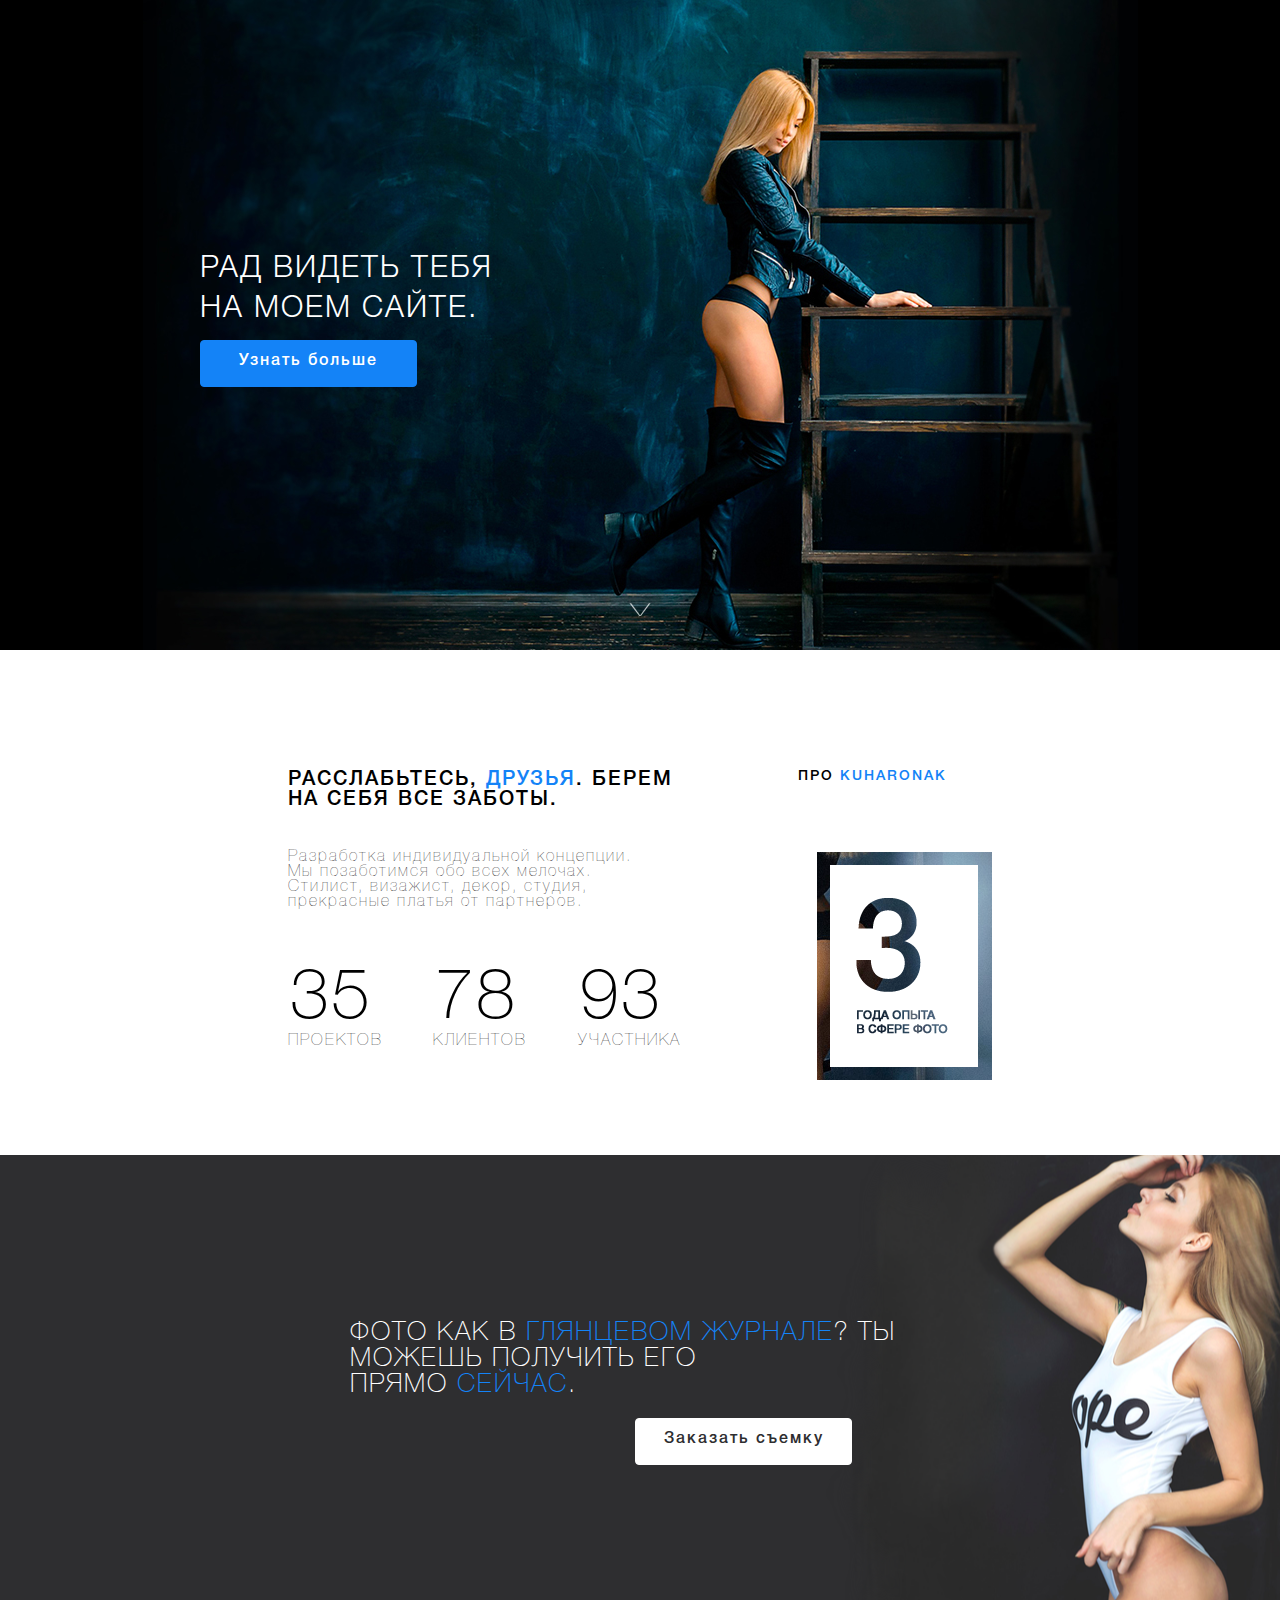
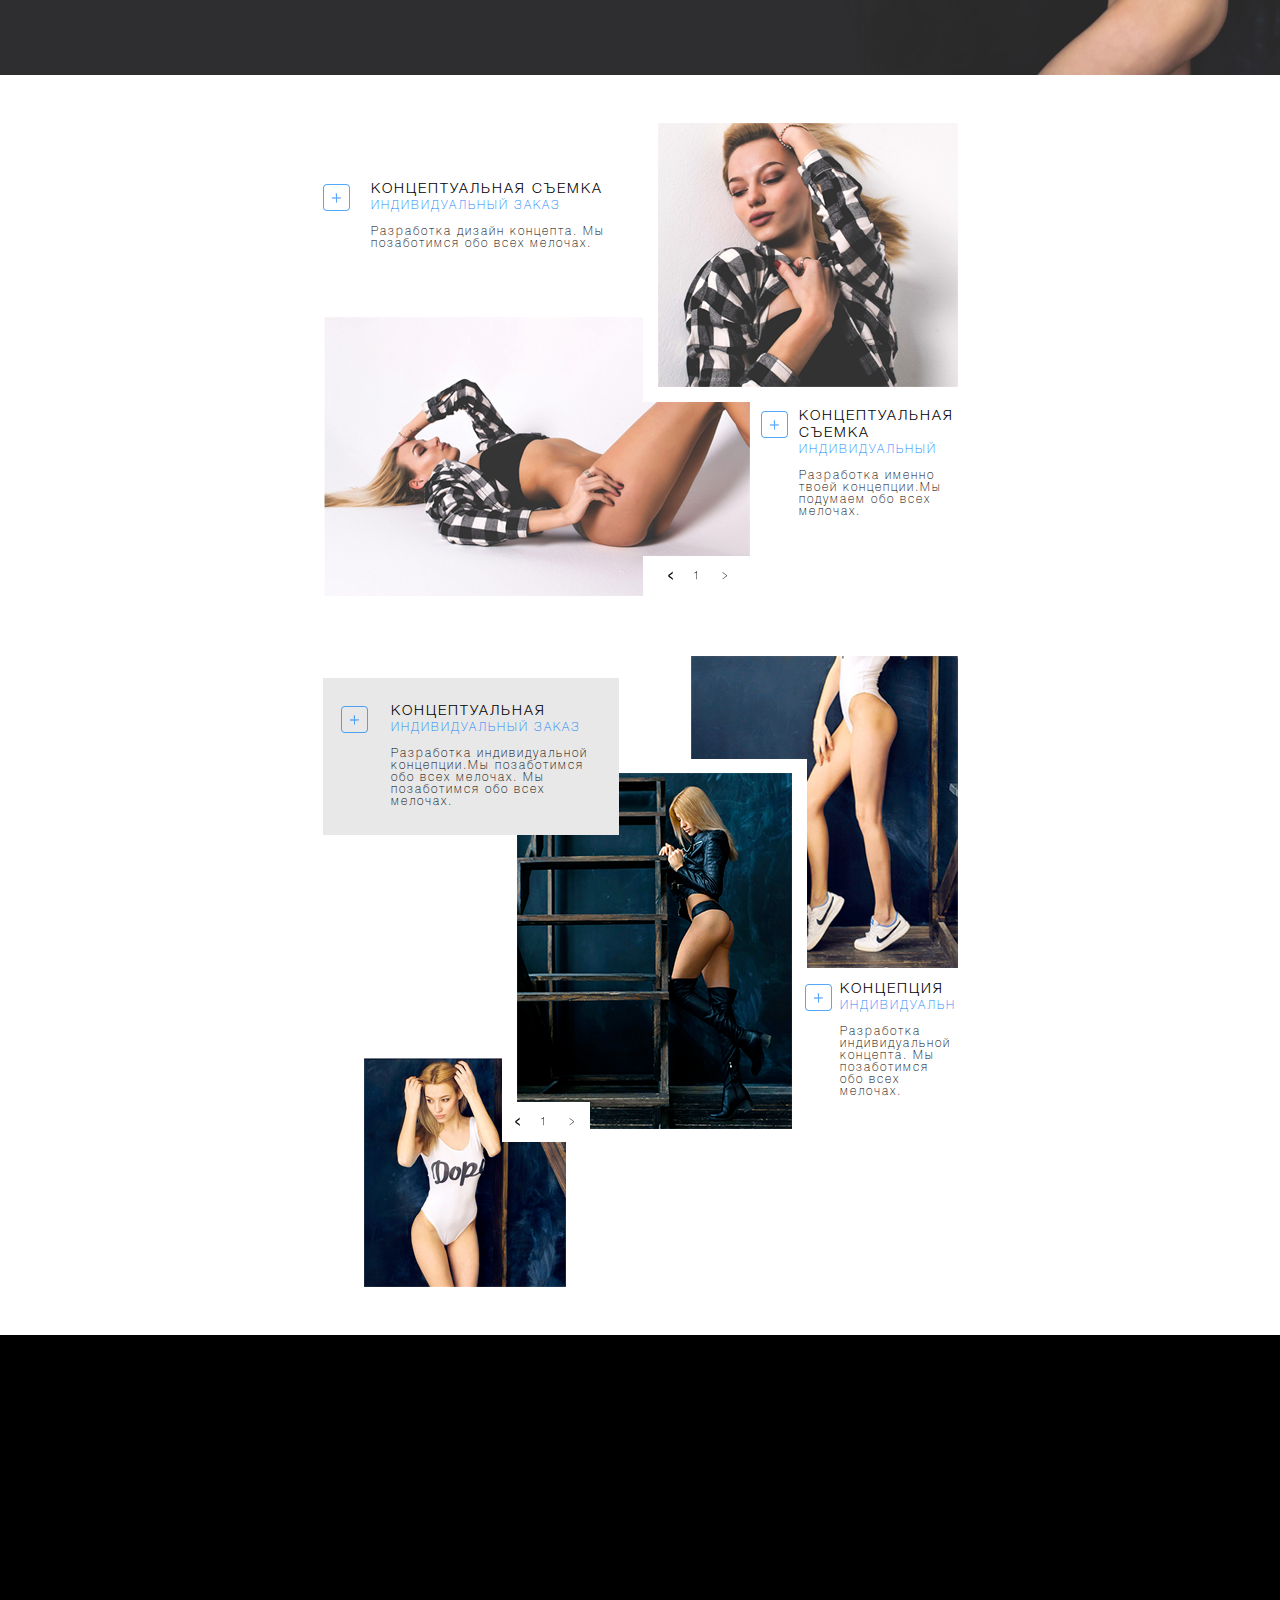
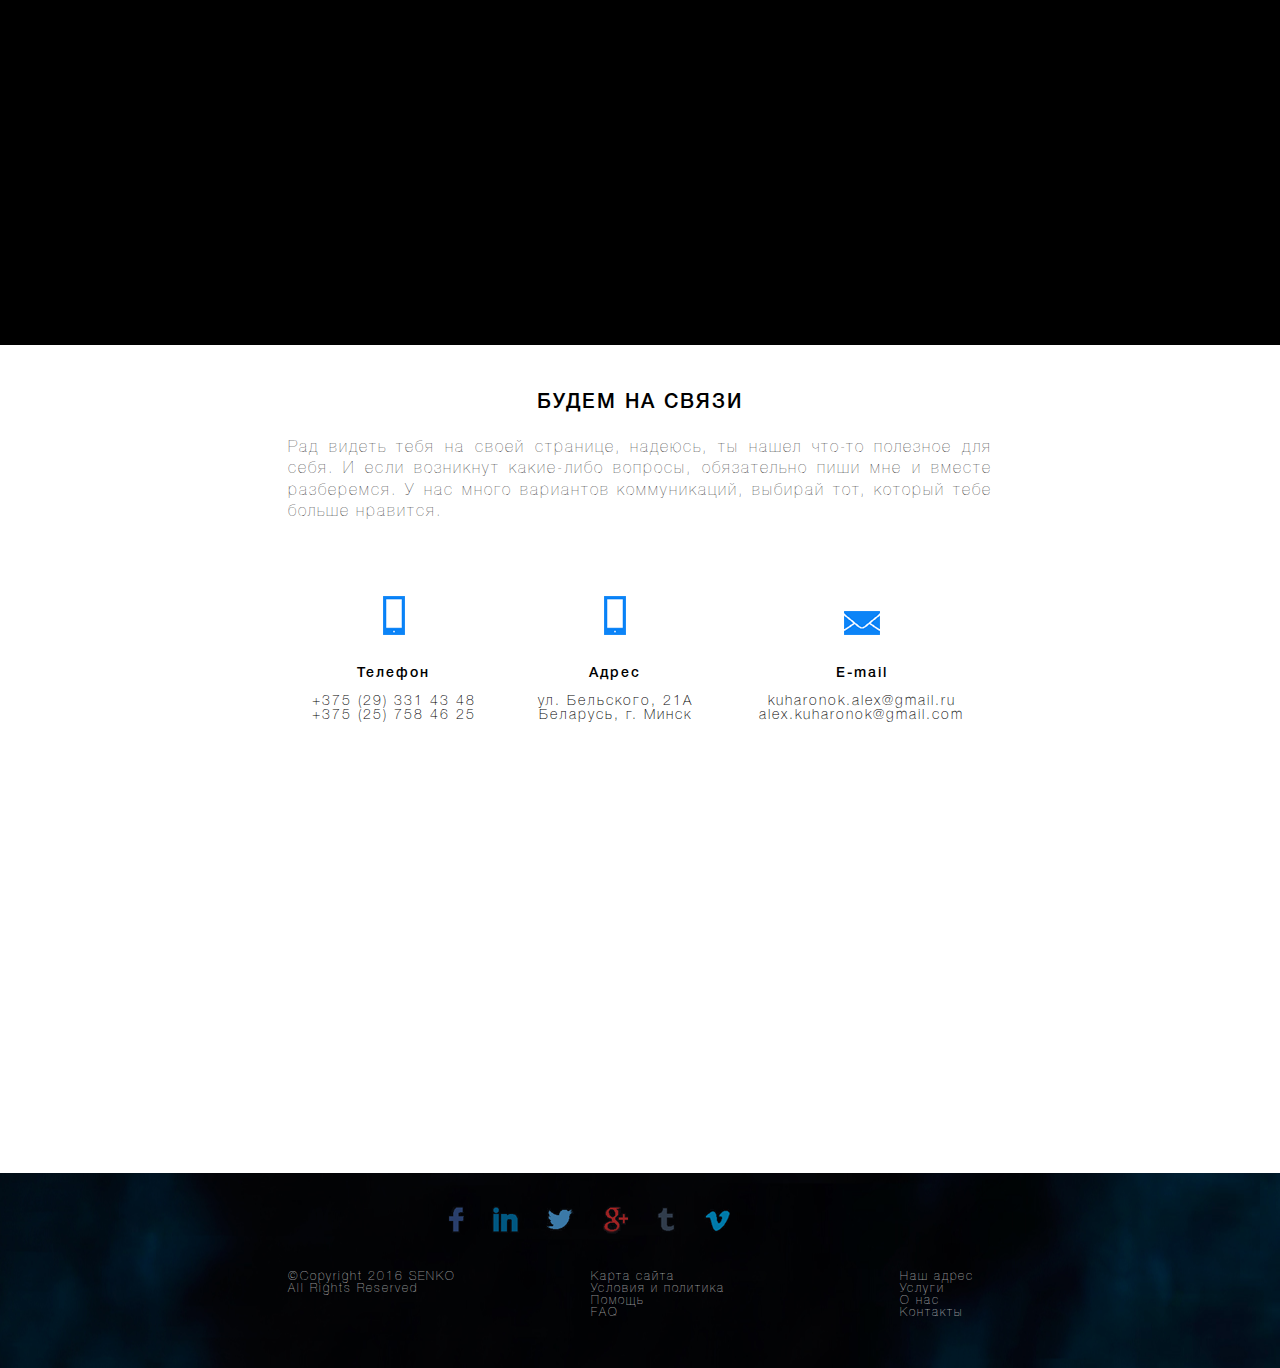
<file: KuharnokPhotography/index.html>
<!DOCTYPE html>
<html>
	<head> 
	<meta charset="UTF-8"/>
	<title>KUHARONAK photography - фотосъемки в стиле будуар</title>
	
	<link rel="shortcut icon" href="images/favicon.ico" type="image/x-icon">
    <link rel="stylesheet" href="reset.css"/>
	<link rel="stylesheet" href="style.css"/>
	
	<script src= "js/jquery-3.1.1.min.js"> </script>


	<script type="text/javascript" src="js/slaider.js"></script>
	<script type="text/javascript" src="js/block.js"></script>
	<script type="text/javascript" src="js/parallax.js"></script>
	<script type="text/javascript" src="js/language.js"></script>
	<script type="text/javascript" src="js/forma.js"></script>
	
	
	</head>
	
	<body>
	<div class="slaider" id="karusel">
	<div id="slogan"><h1>РАД ВИДЕТЬ ТЕБЯ НА МОЕМ САЙТЕ.</h1>
	<a href="Link:" class="knopka" data-toggle-id="more information" title="Узнать больше">Узнать больше</a>
	<p id="more information" hidden>Добро пожаловать на мою персональную страницу,
	дорогой друг! Здесь ты можешь найти всю 
	необходимую информацию, увидеть портфолию, 
	оценить стиль работ и ознакомиться с порядком цен.</p></div>
	
	<div id="strelka"><a href="#hover"><img src="images/strelka.png" alt="Пролистать вниз"></a></div>
	</div>
	
	
	<nav class = "nav">
	    <div id="logo"><img src="images/logo.png" alt="logo"></div>
	    <ul id="menu">
	      <li><a href="index.html" title="Главная">ГЛАВНАЯ</a></li>
	      <li><a href="index.html" title="О нас">О НАС</a></li>
		  <li><a href="index.html" title="Портфолио">ПОРТФОЛИО</a></li>
		  <li><a href="index.html" title="Контакты">КОНТАКТЫ</a></li>
		</ul>
		<ul id="autorisation">
		  <li id="kontact"><a href="index.html" title="НА СВЯЗИ">НА СВЯЗИ</a><img id="letter" src="images/letter.png" alt="Написать нам"></li>
		  <li id="language"><a href="index.html" title="ЯЗЫК">РУС</a><img src="images/strelka1.png" alt="Выбрать язык"></li>
		</ul>
		<div id="pattern"></div> 
    </nav> 
	
	
	<a id="hover"></a>	
	<div class="main"> 
	<div class="leftcol">
	<h3>РАССЛАБЬТЕСЬ, <span>ДРУЗЬЯ</span>. БЕРЕМ
	НА СЕБЯ ВСЕ ЗАБОТЫ.</h3>
	<p>Разработка индивидуальной концепции.
	   Мы позаботимся обо всех мелочах. 
	   Стилист, визажист, декор, студия, 
	   прекрасные платья от партнеров.
	</p>
	<div class="numbers">
	<p><span>35</span><br>
	ПРОЕКТОВ</p>
	<p><span>78</span><br>
	КЛИЕНТОВ</p>
	<p><span>93</span><br>
	УЧАСТНИКА</p>
	</div>
	</div>
	
	<div class="rightcol">
	<img id="poloska" src="images/poloska.png" alt="Полоска"><p>ПРО <span> KUHARONAK</span></p>
    <img src="images/nadpis.png" id="opyt" alt="3 года опыта работы">
	</div>
	</div>
	
	<div class="fotosiemka">
	<p>ФОТО КАК В <span>ГЛЯНЦЕВОМ ЖУРНАЛЕ</span>?
	   ТЫ МОЖЕШЬ ПОЛУЧИТЬ ЕГО <br>
	   ПРЯМО <span>СЕЙЧАС</span>.</p>
	   <a href="Link:" id="knopka1" title="Заказать съемку">Заказать съемку</a>
	</div>
	
	<div id = "forma">
		
		<form name="myForm">
		<img src="images/uncheck.png" id="krestik" alt="Звкрыть форму">
		<h3>ЗАПИСЬ НА СЪЕМКУ</h3>
		
			<label>Имя</label>
				<input type="text" name="ima" size=25>	
			<label>Фамилия</label>
				<input type="text" name="family" size=25 >
			<label>Возраст</label>
				<input type="text" name="age" size=25>
			<label>E-mail</label>
				<input type="text" name="mail" size=25>	
			<label></label>
				<input type="submit" id="submit" value="Записаться">	
	
		</form>
	</div>
	
	<div class="gallery">
	<div id="portfolio1">
	<div id="text1">
    <img src="images/plus.png" alt="Заказать">
	<h4>КОНЦЕПТУАЛЬНАЯ СЪЕМКА</h4>
	<h5>ИНДИВИДУАЛЬНЫЙ ЗАКАЗ</h5>
	<p>Разработка дизайн концепта.
	   Мы позаботимся обо всех мелочах.</p>
	</div>
	<div id="text2">
    <img src="images/plus.png" alt="Заказать">
	<h4>КОНЦЕПТУАЛЬНАЯ</h4>
	<h4>СЪЕМКА</h4>
	<h5>ИНДИВИДУАЛЬНЫЙ</h5>
	<p>Разработка именно твоей
	   концепции.Мы подумаем
	   обо всех мелочах.</p>
	</div>
	</div>
	<div id="portfolio2">
	<div id="text3">
	<img src="images/plus1.png" alt="Заказать">
	<h4>КОНЦЕПТУАЛЬНАЯ</h4>
	<h5>ИНДИВИДУАЛЬНЫЙ ЗАКАЗ</h5>
	<p>Разработка индивидуальной
	   концепции.Мы позаботимся
	   обо всех мелочах. Мы 
	   позаботимся обо всех
	   мелочах.</p>
	</div>
	<div id="text4">
	<img src="images/plus.png" alt="Заказать">
	<h4>КОНЦЕПЦИЯ</h4>
	<h5>ИНДИВИДУАЛЬН</h5>
	<p>Разработка
	   индивидуальной
	   концепта.
	   Мы позаботимся
	   обо всех мелочах.</p>
	</div>	
	</div>
	</div>
	
	<p class="video">
	<iframe src="https://www.youtube.com/embed/lNk0bnL7g-M" allowfullscreen="allowfullscreen" ></iframe>
	</p>
	
	<div class="konnection">
	<h6>БУДЕМ НА СВЯЗИ</h6>
	<p id="vyrivniat">Рад видеть тебя на своей странице, надеюсь, ты нашел что-то полезное для себя.
	   И если  возникнут какие-либо вопросы, обязательно пиши мне и вместе разберемся.
	   У нас много вариантов коммуникаций, выбирай тот, который тебе больше нравится.</p>
	   
	   <div class="pics">
	   <div id="tel">
	   <img src="images/tel.png" alt="Телефоны">
	   <p class="shrift">Телефон</p>
	   <p>+375 (29) 331 43 48</p>
	   <p>+375 (25) 758 46 25</p>
	   </div>
	   <div id="adress">
	   <img src="images/tel.png" alt="Телефоны">
	   <p class="shrift">Адрес</p>
	   <p>ул. Бельского, 21А</p>
	   <p>Беларусь, г. Минск</p></div>
	   <div id="mail">
	   <img src="images/mail.png" alt="E-mail">
	   <p class="shrift">E-mail</p>
	   <p>kuharonok.alex@gmail.ru</p>
	   <p>alex.kuharonok@gmail.com</p></div>
	   </div>
	</div>
	
	<p class="map">
	<iframe allowfullscreen="allowfullscreen" src="https://www.google.com/maps/embed?pb=!1m18!1m12!1m3!1d9627983.072601805!2d18.5184509595625!3d53.90363658009962!2m3!1f0!2f0!3f0!3m2!1i1024!2i768!4f13.1!3m3!1m2!1s0x46dbdab4cf14060f%3A0x2fae3577bbfa14de!2z0YPQuy4g0JHQtdC70YzRgdC60L7Qs9C-IDIxLCDQnNC40L3RgdC6!5e0!3m2!1sru!2sby!4v1482241593327">
	</iframe> </p>
	
	<footer>
	    <div class="sots_seti">
		<a href="https://www.facebook.com/" title="facebook"><img src="images/facebook.png" alt="facebook1"></a>
		<a href="https://www.linkedin.com/" title="linked"><img src="images/linked.png" alt="linked"></a>
		<a href="https://twitter.com/" title="twitter"><img src="images/twitter.png" alt="twitter"></a>
		<a href="https://plus.google.com/" title="google"><img src="images/google.png" alt="google"></a>
		<a href="https://www.tumblr.com/" title="tumblr"><img src="images/tumblr.png" alt="tumblr"></a>
		<a href="https://vimeo.com/" title="vimeo"><img src="images/vimeo.png" alt="vimeo"></a>
		</div>
		
		<div class="main1">
		<p>&copyCopyright 2016 SENKO<br>
		   All Rights Reserved</p>
        <ul class="sites">
	      <li><a href="index.html" title="Карта сайта">Карта сайта</a></li>
          <li><a href="index.html" title="Условия и политика">Условия и политика</a></li>
		  <li><a href="index.html" title="Помощь">Помощь</a></li>
		  <li><a href="index.html" title="FAQ">FAQ</a></li>
		</ul>
		
		<ul class="sites1">
	      <li><a href="index.html" title="Адрес">Наш адрес</a></li>
          <li><a href="index.html" title="Услуги">Услуги</a></li>
		  <li><a href="index.html" title="О нас">О нас</a></li>
		  <li><a href="index.html" title="Контакты">Контакты</a></li>
		</ul>
        </div>		 
    </footer>
	 
	 </body> 	
</html>
</file>
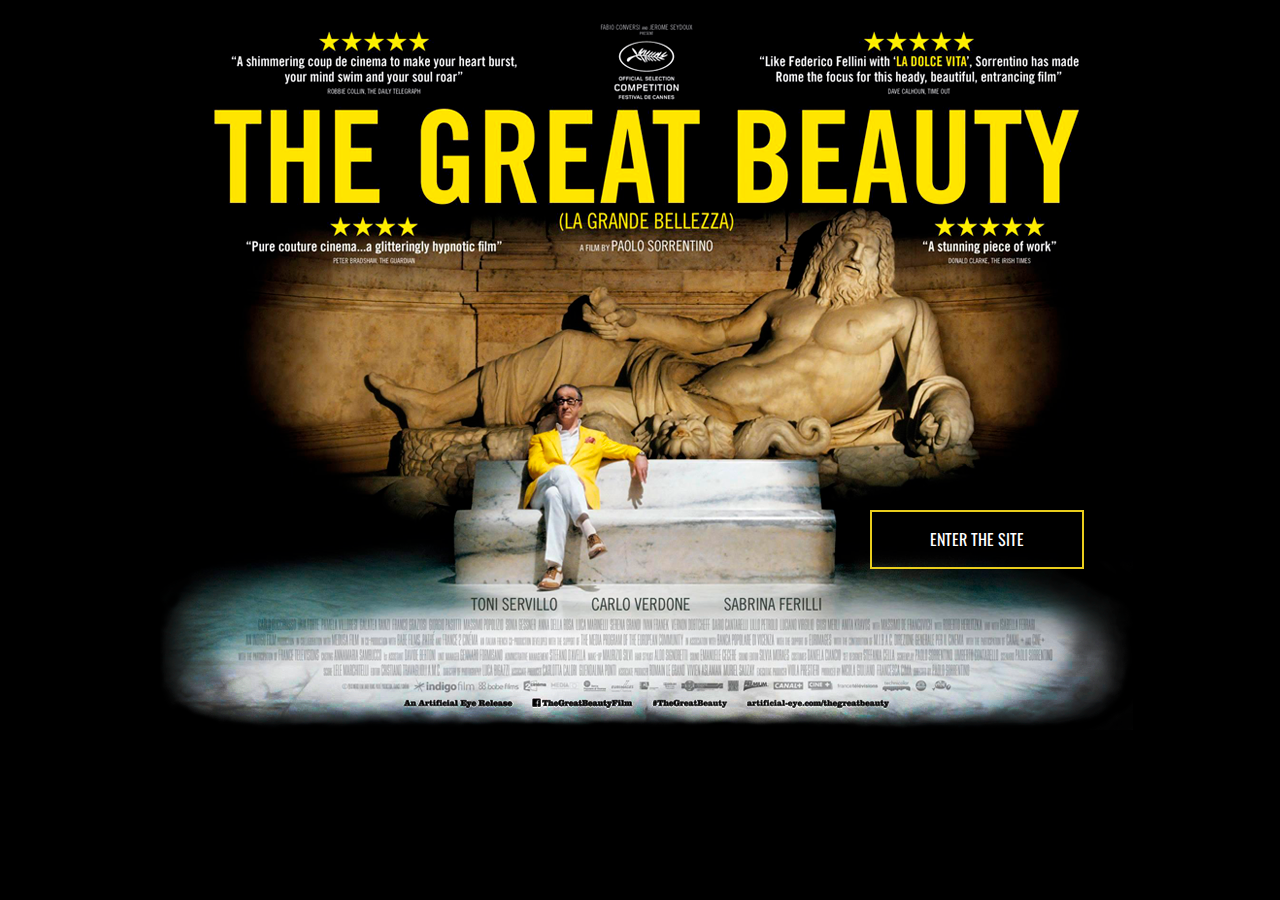
<file: TheGreatBeauty/index.html>
<!DOCTYPE html>
<html>
	<head> 
	<meta charset="UTF-8"/>
	
        <meta property="og:description" content="An Italian drama film co-written and directed by Paolo Sorrentino. The main character is an aging socialite, Jep Gambardella, who once wrote a famous novel in his twenties, only to retire into a comfortable life writing cultural columns and throwing parties in Rome" />
        <meta property="og:image" name="thumb" content="http://lagrandebelleza.com/la_grande_bellezza_poster.jpg"/>
        <meta property="og:title" content="“La grande Belleza” Official Site - In Select Theaters Feb 11"/>
        <meta property="og:keywords" content="The great Beauty movie, drama La Grande Belleze, by Paolo Sorrentino, Toni Servillo, Carlo Verdone, Sabrina Ferilli, Medusa Film, Rome"/>
        <meta property="og:type" content="movie" />
        <meta property="og:url" content="http://lagrandebelleza.com/"/>
        <meta property="og:site_name" content="Lagrandebelleza"/>
        <meta name="description" content="A brilliant, sumptuously shot satire of life in Berlusconi's Italy seen through the eyes of a world-weary once-acclaimed novelist played to perfection by Toni Servillo, Paolo Sorrentino's deliriously entertaining film plays out like a modern La Dolce Vita."/>
        <meta name="keywords" content="The great Beauty movie, drama La Grande Belleze, by Paolo Sorrentino, Toni Servillo, Carlo Verdone, Sabrina Ferilli, Medusa Film, Rome"/>
        <title>“La grande Belleza” Official Site</title>
	
	<link rel="shortcut icon" href="img/favicon.ico" type="image/x-icon">
    <link rel="stylesheet" href="css/reset.css"/>
	<link rel="stylesheet" href="css/startStyle.css"/>
	
	</head>
	
	<body>
		<div id="start">
			<a href="main.html" id ="button">ENTER THE SITE</a>
		</div>
	</body> 	
</html>
</file>
<file: KuharnokPhotography/style.css>
@font-face {
font-family: "HelveticaNeueCyr Light"; 
src: local("HelveticaNeueCyr Light"), url("fonts/helveticaneuecyr-light.otf");
}
@font-face {
font-family: "HelveticaNeueCyr UltraLight"; 
src: local("HelveticaNeueCyr UltraLight"), url("fonts/HelveticaNueCyr.otf");
}
@font-face {
font-family: "HelveticaNeueCyr Medium"; 
src: local("HelveticaNeueCyr Medium"), url("fonts/helveticaneuecyr-medium.otf");
}
@font-face {
font-family: "HelveticaNeueCyr Thin"; 
src: local("HelveticaNeueCyr Thin"), url("fonts/helveticaneuecyr-thin.otf");
}

#forma{
	position: fixed;
	display: none;
	width:25%;
	height: 65%;
	top:15%;
	left:33%;	
	font: 16px "HelveticaNeueCyr Light";
	color: black;
	letter-spacing:2px;
}

form{
	padding-top: 15%;
	padding-left:27%;
	height: 100%;
	width:100%;
	background:#eeeeee;
	padding-bottom:40px;
	-moz-border-radius:4px;
	-webkit-border-radius:4px;
	border-radius:4px;
}
	
	#forma h3{
		color:#1483f7; 
		font-size: 18px;
		padding-left:5px;
	}
	
	#forma  label {
	    display:block;
	    margin-top:10px;
	    letter-spacing:2px;
	}
	#forma input{
		border:1px solid #dedede;
		padding:5px;
		margin-top:3px;
		font-size:0.9em;
		color: black;
		-moz-border-radius:4px;
		-webkit-border-radius:4px;
		border-radius:4px;
		width:60%;
	}
	
	#forma input[submit]{
		color: white;
	}
	
	#forma input:focus {
		border:1px solid #97d6eb;
	}
	

	#submit{
	   	background-color: #2e2e30;
		border: 1px #2e2e30 solid;
		border-radius: 4px;	
		font: 16px "HelveticaNeueCyr Medium";
		cursor: pointer;
		height: 45px;
		width: 215px;
		letter-spacing: 2px;
		margin: 20px auto !important;
		color: white !important;
		}
	#krestik{
		width:25px;
		height:25px;
		display: block;
		margin-top: -12%;
		margin-left: 90%;
		margin-bottom:20px;
	}
	
	#submit:hover {
	background-color: #1483f7;
	border: 1px #1483f7 solid;
	color: white;
    }
   	#forma span{
		color: red;
		font: 14px "HelveticaNeueCyr Thin";
	}
.nav {
  position: fixed;
  top: 0px;  /* если ноль заменить на число (и в скрипте тоже), то блок будет прилипать до того, как верхний край окна браузера дойдёт до верхнего края элемента. Может быть отрицательным числом. Применим, например, при фиксированном сверху меню */
  z-index: 101;
  width:100%;
  background-color: white;
  height:51px;
 }
body{
	background-color: white;
	color: white;
	letter-spacing: 2px;
	line-height: 133%;
}
.slaider{
	width:100%;
	height: 650px;
	background-color: black;
	background-image: url(images/slaider.jpg);
	background-position: center;
	background-repeat: no-repeat;
	position: relative;
        z-index: 103;
}
.slaider h1{
	font: 30px "HelveticaNeueCyr Light";
	position: absolute;
    top: 250px;
    left: 200px;
	width: 340px;
	line-height: 133%
}
.slaider p{
	width: 35%;
	font: 16px "HelveticaNeueCyr UltraLight";
	line-height: 133%;
	position: absolute;
    top: 410px;
    left: 200px;
}

.knopka{
	display:block;
	height: 32px;
	width: 215px;
	background-color: #1483f7;
	border: 1px #1483f7 solid;
	border-radius: 4px;	
	text-align: center;
	padding-top: 13px;
	position: absolute;
	margin-top: 20px;
    top: 320px;
    left: 200px;
	font: 16px "HelveticaNeueCyr Medium";
	color: white;
}
 a{
	text-decoration: none;
}
.knopka:hover{
	background-color: white;
	border: 1px white solid;
	color: #1483f7;
}
#strelka{
    margin: auto;
	width:22px;
	position:relative;
	top: 600px;
	opacity:0.7;
}
#strelka:hover{
	opacity:1;
}
 #logo{
	float: left;
	margin-top: 7px;
	margin-left: 7px;
}
nav a {
	text-decoration: none;
	display: inline-block;
	color: black;
    font: 14px "HelveticaNeueCyr Medium";
    text-align: justify;	
}	
 nav a:hover{
	color: #1483f7; 
 }
#menu{
	text-align:center;
	width: 45%;
	margin: 0px auto;
}
#menu li {
	width: 25%;
	float: left;
	margin: 15px auto;
}
ul{
	list-style: none;
}
#kontact a:hover{
	text-decoration: underline;
	display: inline-block;
	color: black;
}
#autorisation a:hover{
	color: black;
}
#autorisation img{
	margin-left:5px;
}
#autorisation {
	text-align:center;
	width: 17%;
	margin: 0px auto;
	float:right;
}
#autorisation  li{
	width: 50%;
	float: left;
	margin: 15px auto;
}
#pattern{
	float: left;
	width:100%;
	height:2px;
	background-color: #dbdbdb;
	}
h3{
	font: 20px "HelveticaNeueCyr Medium";
	margin-bottom:40px;
}
span{
	color:#1483f7; 
}
.numbers span{
	font:70px "HelveticaNeueCyr Thin";
	color: black;
}
.numbers{
	width:500px;
}
.numbers p{
	text-align:center;
	width: 85px;
	display: inline-block;
	float: left;
	margin-right:30px;
}
.leftcol p{
	padding-right:30px;
	margin-bottom:55px;
}
.leftcol { 
    float: left;
    width: 400px; 
}
.rightcol{ 
    margin-left: 490px;
	text-align: right;
	font: 14px "HelveticaNeueCyr Medium";
}
.rightcol img{
	display: inline-block;
	float: left;
}
.rightcol p{
	display: inline-block;
	float: left;
	margin-left:20px;
	margin-bottom:68px;
}
#opyt{
	float:right;
}
.main{
	width:55%;
	margin: 120px auto 85px auto;
	height: 300px;
	font: 16px "HelveticaNeueCyr UltraLight";
	color: black;
	clear: both;
}
.fotosiemka{
	width:100%;
	height: 520px;
	background-color: #2e2e30;
	background-image: url(images/glyanets.png);
	background-position: right;
	background-repeat: no-repeat;
}
.fotosiemka p{
	width: 40%;
	line-height: 133%;
	font: 26px "HelveticaNeueCyr Thin";
	position: relative;
    top: 165px;
    left: 350px;
}
#knopka1{
	display:block;
	height: 32px;
	width: 215px;
	background-color: white;
	border: 1px white solid;
	border-radius: 4px;	
	text-align: center;
	padding-top: 13px;
	position: relative;
    top: 165px;
    left: 635px;
	margin-top: 20px;
	font: 16px "HelveticaNeueCyr Medium";
	color: #2e2e30;
 }
#knopka1:hover{
	background-color: #1483f7;
	border: 1px #1483f7 solid;
	color: white;
}
#knopka1 a{
	text-decoration: none;
}
.gallery{
	width: 635px;
	margin: 48px auto;
	font: 12px "HelveticaNeueCyr Thin";
	color: black;	
}
.gallery img{
	display: inline-block;
	float: left;
	margin-right: 20px;
}
#portfolio1{
	width:100%;
	height: 473px;
	background-color: white;
	background-image: url(images/portfolio1.png);
	background-position: right;
	background-repeat: no-repeat;
}	
#portfolio2{
	width:100%;
	height: 631px;
	background-color: white;
	background-image: url(images/portfolio2.png);
	background-position: right;
	background-repeat: no-repeat;
	margin-top: 60px;
}
h4{
	font: 14px "HelveticaNeueCyr Light";
	margin-bottom:3px;
}
h5{
	font: 12px "HelveticaNeueCyr Thin";
	color:#1483f7;
    margin-bottom: 14px;	
}
#text1{
	width: 50%;
	position: relative;
    top: 60px;
}
#text2{
	width: 31%;
	position: relative;
    top: 220px;
	float: right;
}
#text2 img{
  margin-right: 10px;
}
#text3{
	background-color: #e8e8e8;
	width:  40%;
    padding: 27px;
	padding-left: 15px;
	position: relative;
    top: 22px;
}
#text4{
	width: 24%;
	position: relative;
    top: 170px;
	float: right;
}
#text4 img{
  margin-right: 7px;
}
.video{
	width:100%;
	height:610px;
	background-color: black;
	position: relative;
        z-index: 101;
	}
.video iframe{
	width:100%;
	height:100%;
	border:0;
	margin: auto auto;
}
#vyrivniat{
	text-align:justify;
	letter-spacing: 2px;
	}
.konnection{
	width: 55%;
	margin: 48px auto;
	text-align: center;
	color: black;
	font: 16px "HelveticaNeueCyr UltraLight";
	letter-spacing: 2px;
	line-height: 133%;
	}
h6{
	font: 20px "HelveticaNeueCyr Medium";
	margin-bottom: 25px;
}
.pics{
	width: 100%;
	margin-top: 73px;
	font: 14px "HelveticaNeueCyr Thin";
	clear: both;
}
.pics  img{
	margin-bottom: 28px;
}
.shrift{
	font: 14px "HelveticaNeueCyr Medium";
	color: black;
	margin-bottom: 14px;
}
#text1 img, #text2 img, #text3 img, #text4 img{
	opacity:0.7;
}
#text1 img:hover, #text2 img:hover, #text3 img:hover, #text4 img:hover{
	opacity:1;
}
#tel{
	width: 30%;
	float: left;
	margin-bottom: 48px;
}
#adress{
	width: 33%;
	float: left;
}
#mail{
	width: 37%;
	float: right;
	margin-top: 15px;
}
.map{
	width: 100%;
	height:400px;
	margin-top: 250px;
}
.map iframe{
	width: 100%;
	height: 100%;
	border:0;
}
footer{
	clear: both;
	width:100%;
	height: 195px;
	background-color: black;
	background-image: url(images/footer.jpg);
	background-position: right;
	background-repeat: no-repeat;
	font: 12px "HelveticaNeueCyr UltraLight";
}
.sots_seti{
	padding-top: 33px;
	padding-bottom: 33px;
	width: 25%;
	margin:0 auto;	
}
.sots_seti a {
	text-decoration: none;
	display: inline-block;
	text-align: justify;
	margin-right: 22px;
	opacity: 0.7;
}
.sots_seti a:hover{
	opacity: 1;
}
footer a{
	color: white;
}
footer a:hover{
	color: #1483f7;
}
.main1{
	width: 55%;
	margin: 0px auto;
}
footer p{
	float: left;
	width: 43%;
	text-align: left;
}
.sites{
	float: left;
	width: 40%;
}
.sites1{
	float: right;
	width: 13%;
}

@media screen and (max-width: 1350px)
{
	#poloska{
		display: none;
	}
	
}
@media screen and (max-width: 1280px){
	#letter{
		display:none;
	}
	.sots_seti{
	width: 30%;
	}
	.fotosiemka p{
		width: 43%;
	}
}
@media screen and (max-width: 1235px){
	.rightcol p{
	margin-left:3px;
	}
}
@media screen and (max-width: 1183px){
	#opyt{
	margin-top: -20px;
	}
}
@media screen and (max-width: 1110px){
	#opyt{
	width: 150px;
	height: 203px;
	margin-top: 7px;
	}
	#knopka1{
	left: 470px;
	}
}
@media screen and (max-width: 1060px){
	#opyt{
	margin-right: -20px;
	}
	.sots_seti{
	width: 35%;
	}
	
	#autorisation {
	width: 23%;
	}
}

@media screen and (max-width: 1024px){
	#opyt{
	margin-right: -35px;
	}
	.pics p{
		font-size: 12px;
	}
	nav a {
    font-size: 12px;
	}
}
@media screen and (max-width: 1024px){
	#opyt{
	margin-right: -75px;
	}
}
@media screen and (max-width: 960px){
	#opyt{
	margin-right: -85px;
	}
	.slaider h1{
	left: 150px;
    }
    .slaider p{
	left: 150px;
	}
   .knopka{
	left: 150px;
	}
	.fotosiemka p{
	left: 250px;
	}
   #knopka1{
	left: 380px;
	}
}
@media screen and (max-width: 930px){
	#opyt{
	margin-right: -105px;
	}
	.sots_seti{
	width: 40%;
	}
	.pics p{
		font-size: 14px;
	}
	#tel{
	width: 50%;
	float:left;
	}
    #adress{
	width: 50%;
	}
    #mail{
	width: 100%;
	margin-bottom:43px;
	}
	.map{
	margin-top: 430px;
    }
	.main1{
	width: 80%;
	margin: 0px auto;
    }
}
@media screen and (max-width: 850px){
	.slaider h1{
	top: 200px;
    left: 100px;
    }
    .slaider p{
	top: 360px;
    left: 100px;
    }
    .knopka{
	top: 270px;
	left: 100px;
	}
	#autorisation{
		display: none;
		}
	#menu{
		float: right;
		width: 69%;
		clear: both;
	}
	
	nav a {
    font-size: 16px;
	}
	#menu li {
	margin-top: -50px;
	}
	.rightcol{
		display: none;
	}
	.leftcol{
		width:100%;
	}
	.numbers  p {
		width: 100px;
	}
	.fotosiemka p{
	left: 150px;
	}
   #knopka1{
	left: 280px;
	}
	#tel{
    margin-top: -30px;
	width: 100%;
	}
    #adress{
	width: 100%;
	}
    #mail{
	width: 100%;
	margin-top: 40px;
	}
	.pics p{
	font-size: 16px;
	}
	.shrift{
	font-size: 16px;
	}
	.map{
	margin-top: 580px;
    }
	footer{
	font-size: 14px;
	}
	.sots_seti{
	width: 45%;
	}
}
@media screen and (max-width: 768px){
	#menu{
		width: 20%;
		text-align: right;
		margin-top: 10px;
		margin-right: 20px;
		height:140px;
	}
	#menu li {
	width: 100%;
	float: left;
	margin: 5px auto;
	}
	#logo{
		display: none;
	}
	.nav{height: 150px;}
	nav{
		width:100%;
		height: 150px;
		background-image: url(images/logo1.png);
		background-position: left;
	    background-repeat: no-repeat;
	}
	.slaider h1{
	top: 150px;
    }
    .slaider p{
	font-size: 18px;
	top: 300px;
	width: 40%;
	}
   .knopka{
	font-size: 18px;
	top: 220px;
    }
	h3{
	font-size: 22px;
	}
	.main{
		font-size: 18px;
	}
	.fotosiemka p{
	left: 100px;
	width: 50%;
	}
   #knopka1{
	left: 220px;
	font-size: 18px;
	}
	.main1{
	font-size: 16px;
	width:95%;
	}
	.main1 p{
	width:45%;
	}
	.sites{
		width:25%;
	}
	.sites1{
		width:15%;
	}
}
@media screen and (max-width: 720px){
	.slaider h1{
	top: 100px;
	left: 50px;
	font-size: 32px;
    }
    .slaider p{
	top: 250px;
	width: 50%;
	left: 50px;
	font-size: 20px;
	}
   .knopka{
	left: 50px;
	top: 170px;
	}
	.main{
		width:75%;
	}
	
	h3{
	font-size: 24px;
	}
	.fotosiemka p{
	left: 50px;
	width: 60%;
	}
   #knopka1{
	left: 170px;
	}
	.gallery{
		width: 90%;
	}
	#text1, #text2, #text3, #text4{
		display: none;
	}
	.video{
	width:100%;
	height:350px;
	background-color: black;
    }
	.konnection{
		width:85%;
	}
	.map{
	height:350px;
	}
	.sots_seti{
	width: 50%;
	}
	.sites{
		display: none;
	}
	.sites1{
	  width: 20%;
	  font-size: 14px;
	  text-align: right;
	}
	footer p{
		font-size: 14px;
	}
	.main1{
		width:85%;
	}
}
</file>
<file: TheGreatBeauty/css/startStyle.css>
@import url('https://fonts.googleapis.com/css?family=Open+Sans:300|Oswald');
			   
/*стартовая страница с картинкой-заглушкой*/
#start{
	width:100%;
	height:  100vh;
	background: url(../img/start.png) no-repeat black;
	background-position: top center;
}
	#button{
		position:absolute;
		top: 510px;
		left: 68%;
		width: 210px;
		height: 55px;
		border: 2px #e9cd1c solid;
		outline: 3px solid transparent;
		outline-offset: -5px;
		color: white;
		text-align: center;
		line-height: 55px; /* vertically center */
		color: white;
		font-family: 'Oswald', sans-serif;
		text-decoration: none;
  	}
	#button:hover{
		outline-color: #e9cd1c;
		color:#e9cd1c;
	}
</file>
